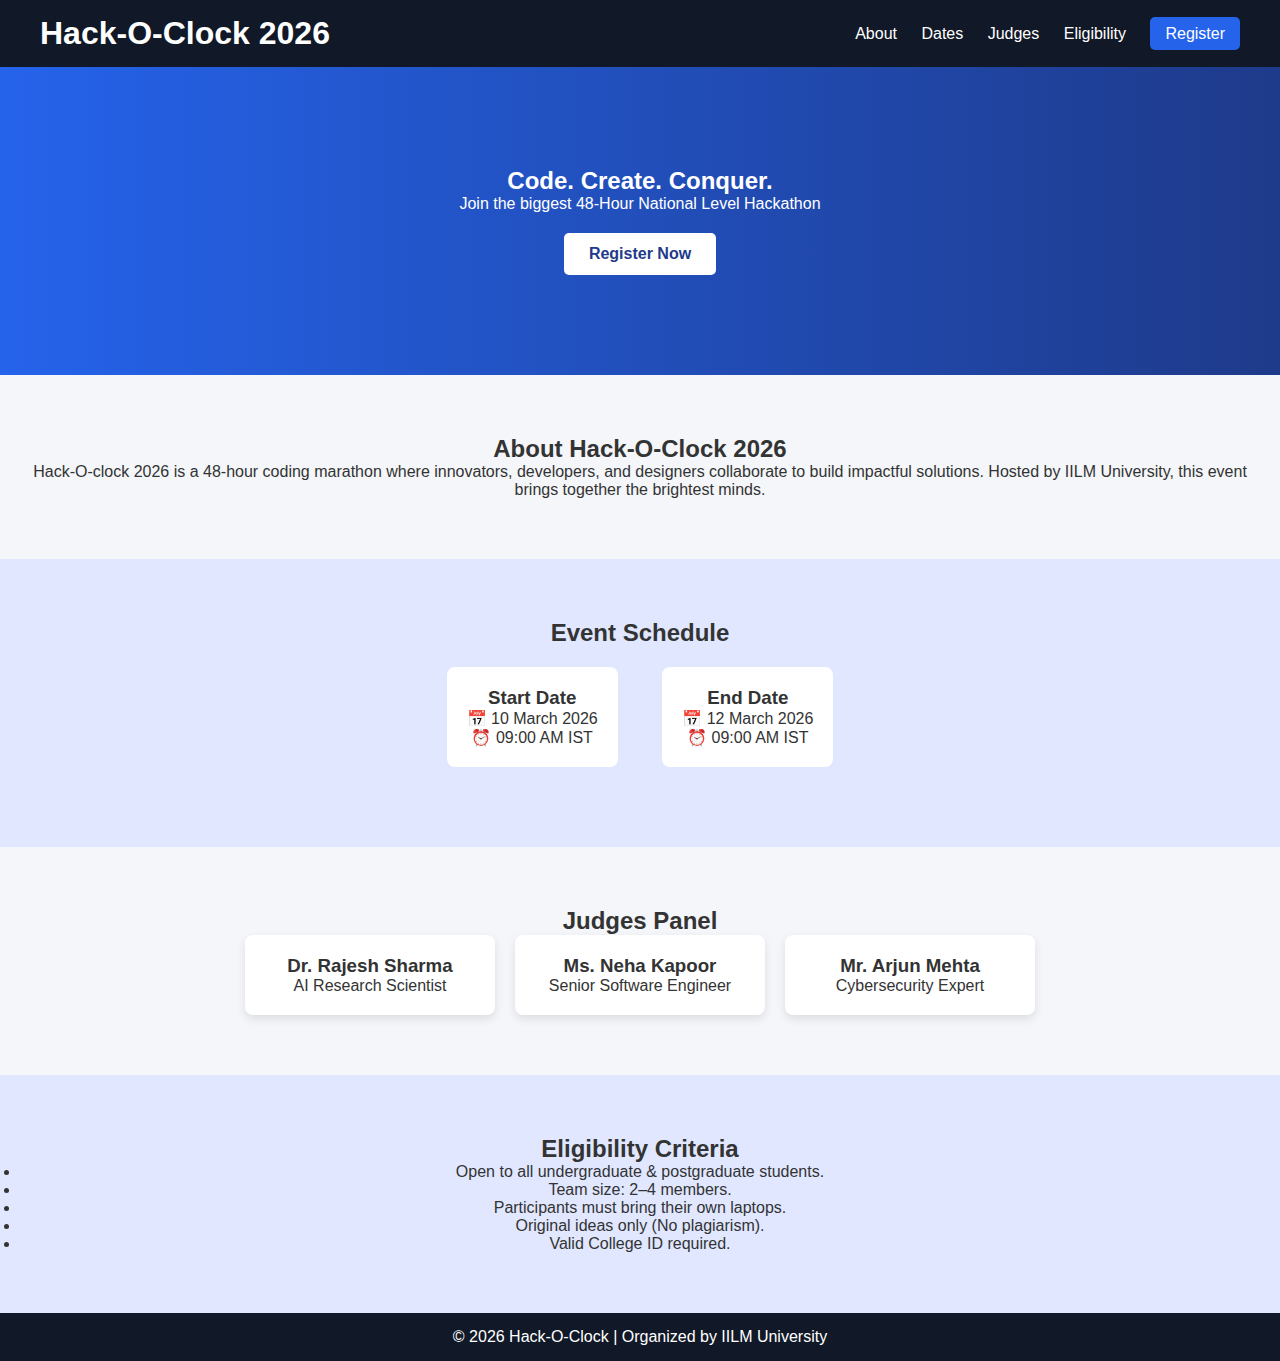
<file: Hack-O-Clock_2026/index.html>
<!DOCTYPE html>
<html lang="en">
<head>
    <meta charset="UTF-8">
    <title>Hack-O-Clock 2026</title>
    <link rel="stylesheet" href="style.css">
</head>
<body>

    <header>
        <h1>Hack-O-Clock 2026</h1>
        <nav>
            <a href="#about">About</a>
            <a href="#dates">Dates</a>
            <a href="#judges">Judges</a>
            <a href="#eligibility">Eligibility</a>
            <a href="register.html" class="btn">Register</a>
        </nav>
    </header>

    <section class="hero">
        <h2>Code. Create. Conquer.</h2>
        <p>Join the biggest 48-Hour National Level Hackathon</p>
        <a href="register.html" class="cta-btn">Register Now</a>
    </section>

    <section id="about" class="section">
        <h2>About Hack-O-Clock 2026</h2>
        <p>
            Hack-O-clock 2026 is a 48-hour coding marathon where innovators,
            developers, and designers collaborate to build impactful solutions.
            Hosted by IILM University, this event brings together the brightest minds.
        </p>
    </section>

    <section id="dates" class="section highlight">
        <h2>Event Schedule</h2>
        <div class="date-box">
            <h3>Start Date</h3>
            <p>📅 10 March 2026</p>
            <p>⏰ 09:00 AM IST</p>
        </div>
        <div class="date-box">
            <h3>End Date</h3>
            <p>📅 12 March 2026</p>
            <p>⏰ 09:00 AM IST</p>
        </div>
    </section>

    <section id="judges" class="section">
        <h2>Judges Panel</h2>
        <div class="judge-container">
            <div class="judge-card">
                <h3>Dr. Rajesh Sharma</h3>
                <p>AI Research Scientist</p>
            </div>
            <div class="judge-card">
                <h3>Ms. Neha Kapoor</h3>
                <p>Senior Software Engineer</p>
            </div>
            <div class="judge-card">
                <h3>Mr. Arjun Mehta</h3>
                <p>Cybersecurity Expert</p>
            </div>
        </div>
    </section>

    <section id="eligibility" class="section highlight">
        <h2>Eligibility Criteria</h2>
        <ul>
            <li>Open to all undergraduate & postgraduate students.</li>
            <li>Team size: 2–4 members.</li>
            <li>Participants must bring their own laptops.</li>
            <li>Original ideas only (No plagiarism).</li>
            <li>Valid College ID required.</li>
        </ul>
    </section>

    <footer>
        <p>© 2026 Hack-O-Clock | Organized by IILM University</p>
    </footer>

</body>
</html>
</file>
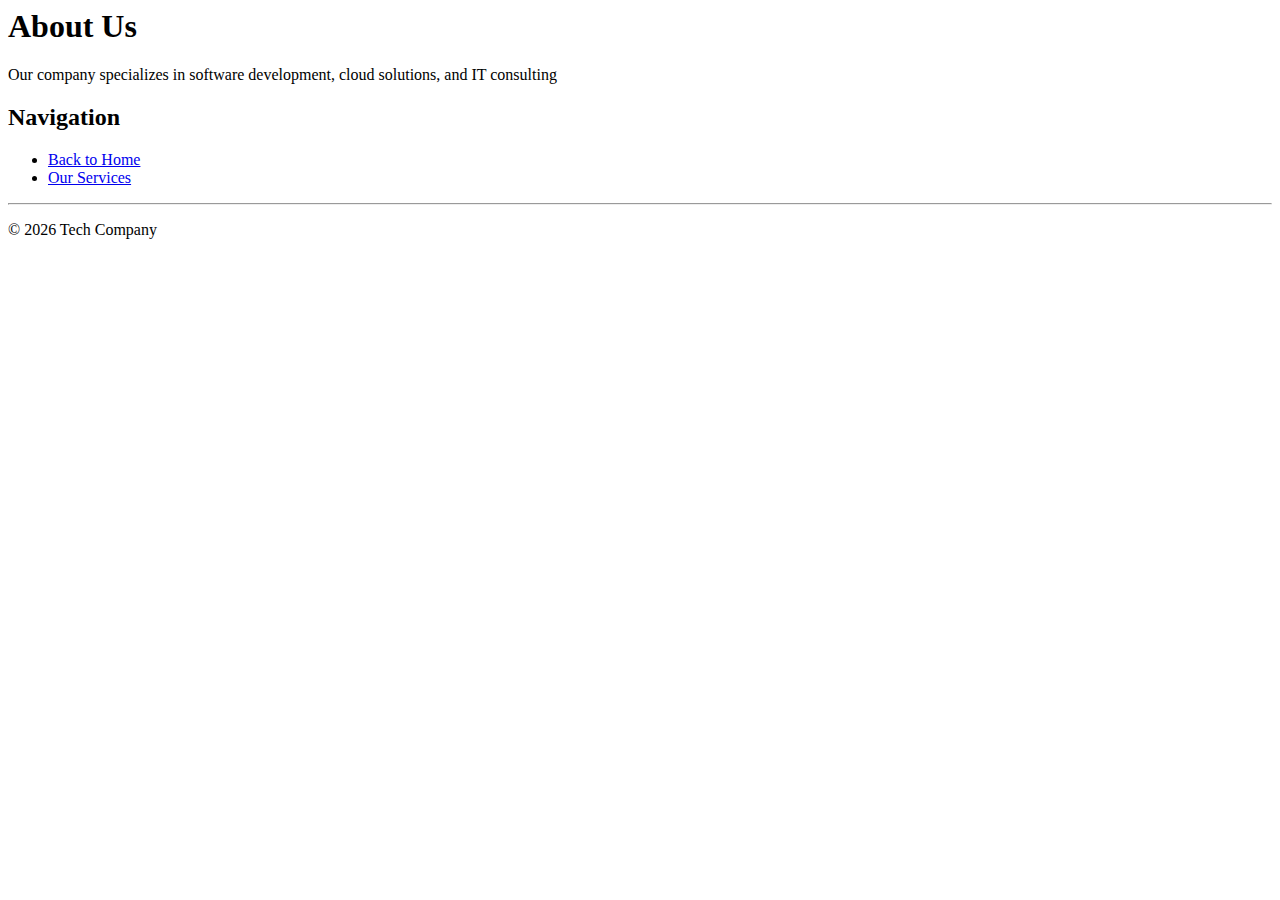
<file: about_page.html>
<html>
<head>
    <title>About Us</title>
</head>
<body>
    <h1>About Us</h1>
    <p>Our company specializes in software development, cloud solutions, and IT consulting</p>

    <h2>Navigation</h2>

    <ul>
        <li><a href="index_page.html">Back to Home</a></li>
        <li><a href="service_page.html">Our Services</a></li>
    </ul>

    <hr>
    <p>&copy 2026 Tech Company</p>
</body>
</html>
</file>
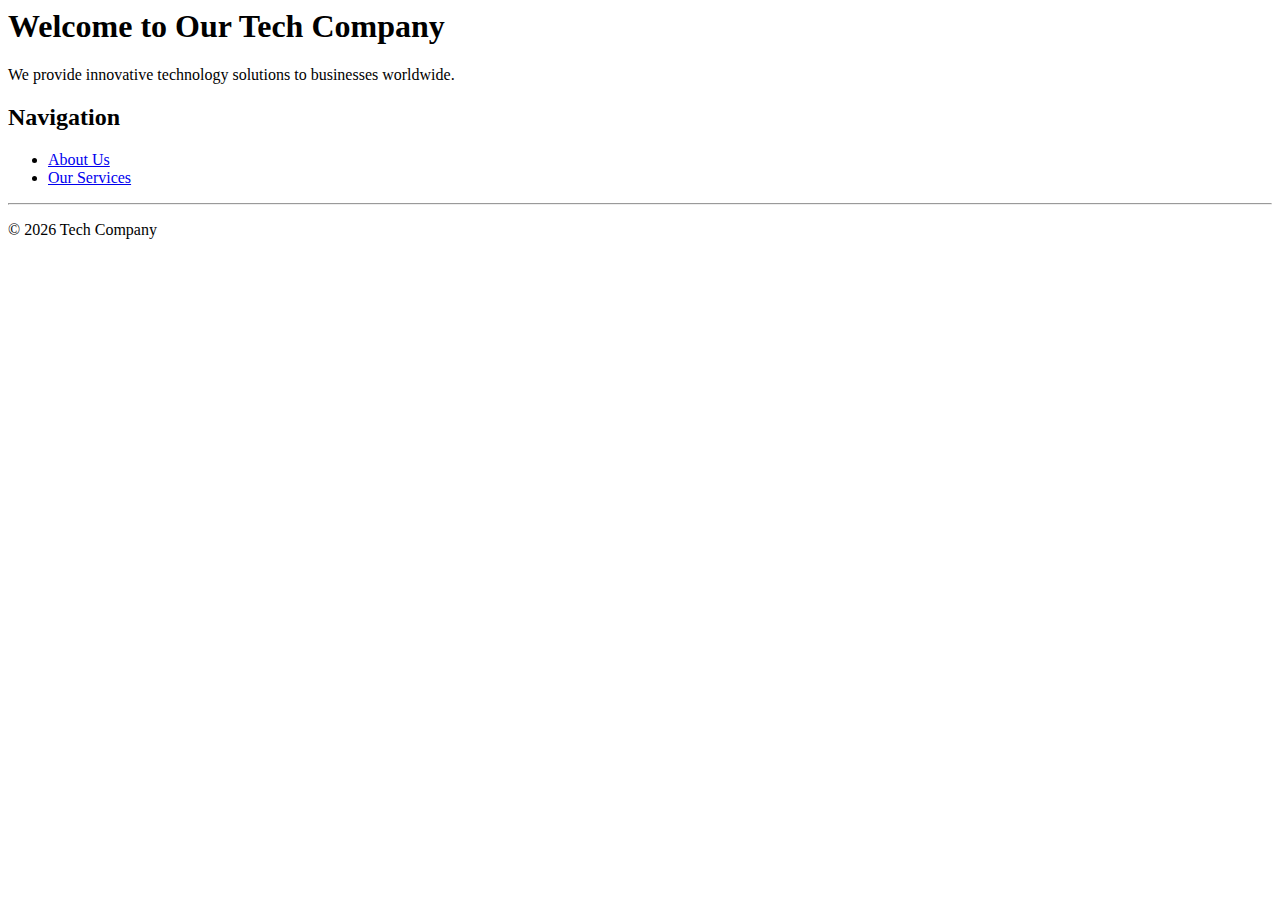
<file: index_page.html>
<html>
<head>
    <title>Tech Company</title>
</head>
<body>
    <h1>Welcome to Our Tech Company</h1>
    <p>We provide innovative technology solutions to businesses worldwide.</p>

    <h2>Navigation</h2>

    <ul>
        <li><a href="about_page.html">About Us</a></li>
        <li><a href="service_page.html">Our Services</a></li>
    </ul>

    <hr>
    <p>&copy 2026 Tech Company</p>
</body>
</html>
</file>
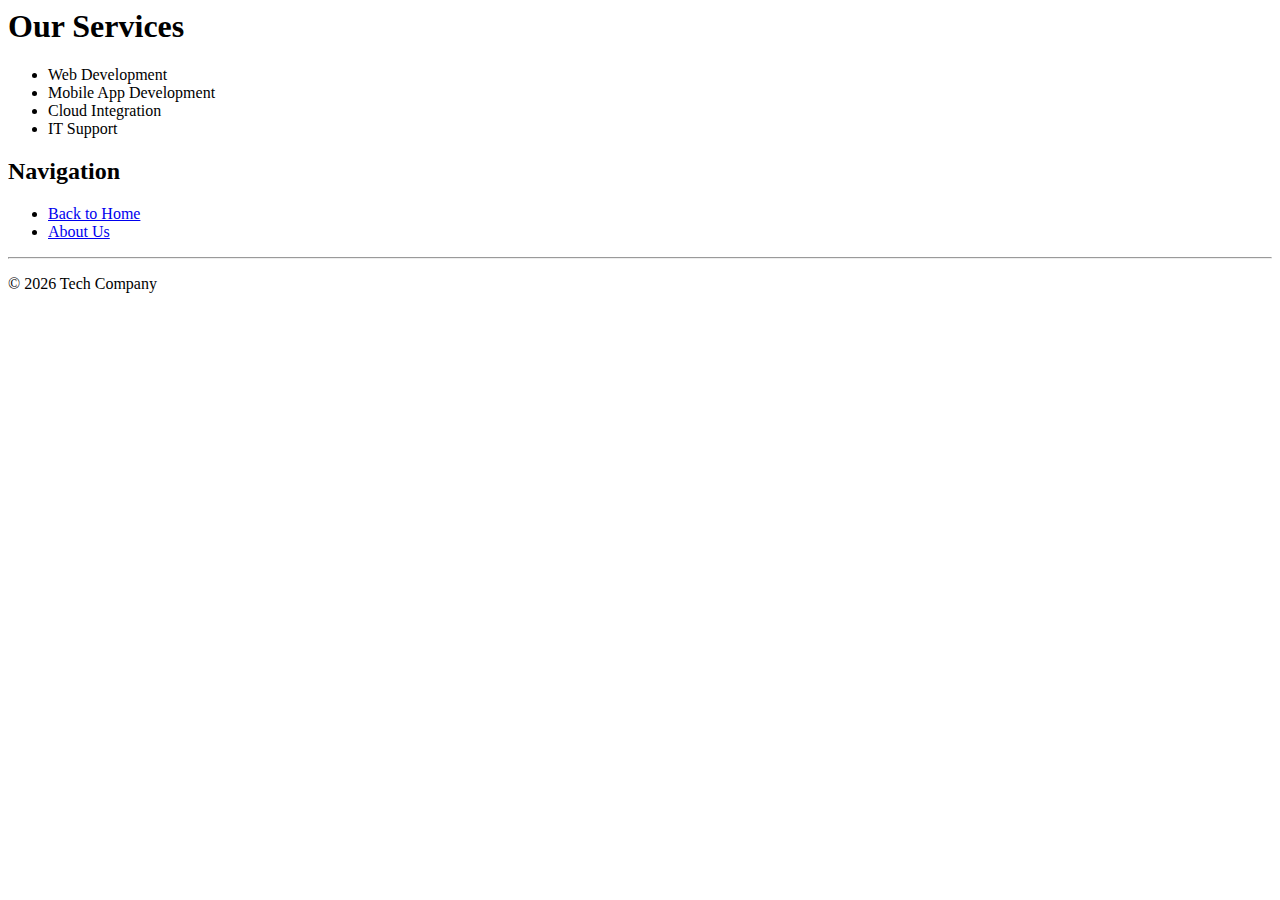
<file: service_page.html>
<html>
<head>
    <title>Our Services</title>
</head>
<body>
    <h1>Our Services</h1>
    <ul>
        <li>Web Development</li>
        <li>Mobile App Development</li>
        <li>Cloud Integration</li>
        <li>IT Support</li>
    </ul>

    <h2>Navigation</h2>

    <ul>
        <li><a href="index_page.html">Back to Home</a></li>
        <li><a href="about_page.html">About Us</a></li>
    </ul>

    <hr>
    <p>&copy 2026 Tech Company</p>
</body>
</html>
</file>
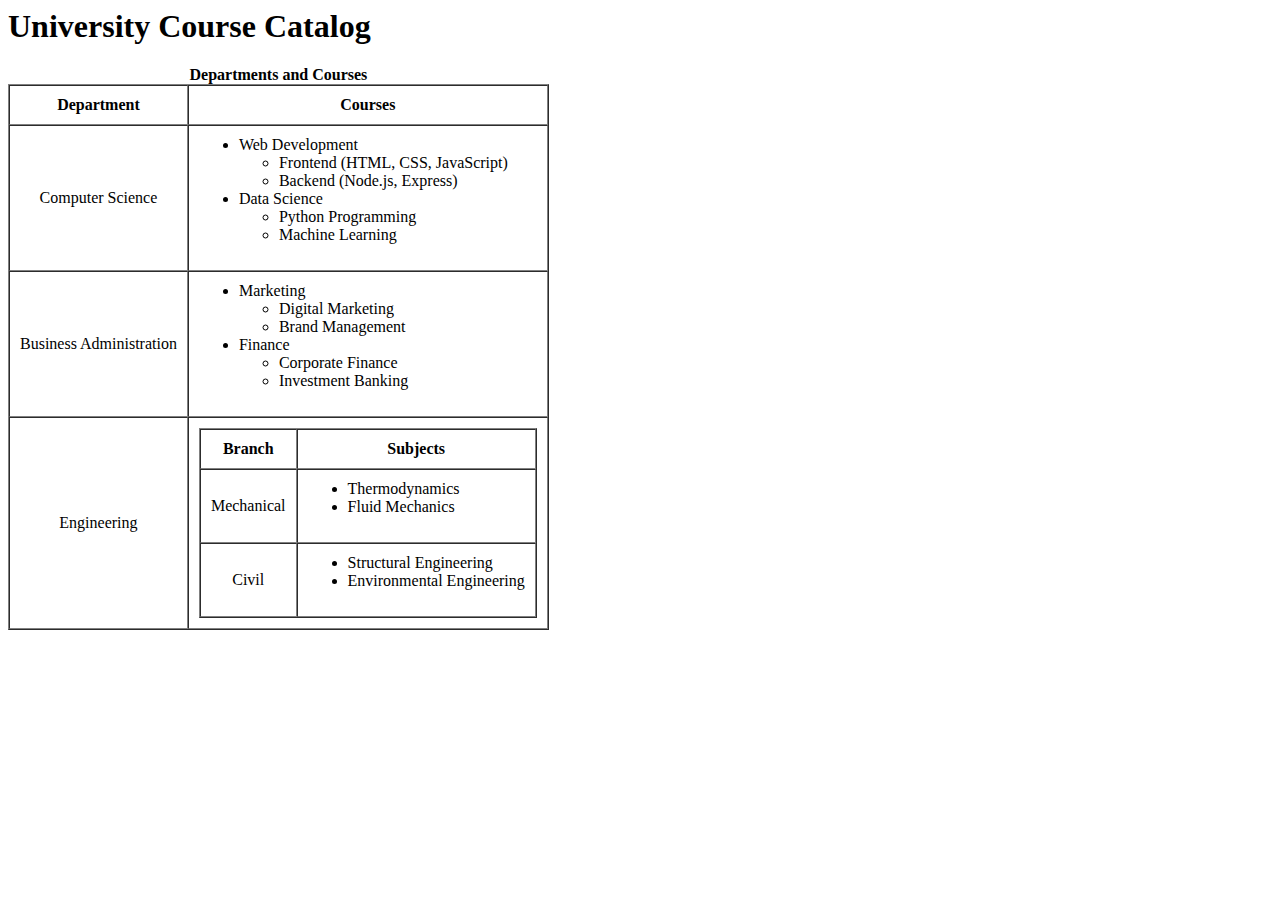
<file: university_courses_catalog.html>
<html>
<head>
    <title>University Course Catalog</title>
</head>
<body>

<h1>University Course Catalog</h1>

<table border="1" cellpadding="10" cellspacing="0">
    <caption><b>Departments and Courses</b> </caption>
                
    <tr>
        <th>Department</th>
        <th>Courses</th>
    </tr>

        <tr>
        <td align="center">Computer Science</td>
        <td>
            <ul>
                <li>Web Development
                    <ul>
                        <li>Frontend (HTML, CSS, JavaScript)</li>
                        <li>Backend (Node.js, Express)</li>
                    </ul>
                </li>
                <li>Data Science
                    <ul>
                        <li>Python Programming</li>
                        <li>Machine Learning</li>
                    </ul>
                </li>
            </ul>
        </td>
    </tr>

    
    <tr>
        <td align="center">Business Administration</td>
        <td>
            <ul>
                <li>Marketing
                    <ul>
                        <li>Digital Marketing</li>
                        <li>Brand Management</li>
                    </ul>
                </li>
                <li>Finance
                    <ul>
                        <li>Corporate Finance</li>
                        <li>Investment Banking</li>
                    </ul>
                </li>
            </ul>
        </td>
    </tr>

    
    <tr>
        <td align="center">Engineering</td>
        <td>
            <table border="1" cellpadding="10" cellspacing="0">
                <tr>
                    <th>Branch</th>
                    <th>Subjects</th>
                </tr>

                <tr>
                    <td align="center">Mechanical</td>
                    <td>
                        <ul>
                            <li>Thermodynamics</li>
                            <li>Fluid Mechanics</li>
                        </ul>
                    </td>
                </tr>

                <tr>
                    <td align="center">Civil</td>
                    <td>
                        <ul>
                            <li>Structural Engineering</li>
                            <li>Environmental Engineering</li>
                        </ul>
                    </td>
                </tr>
            </table>
        </td>
    </tr>

</table>

</body>
</html>
</file>
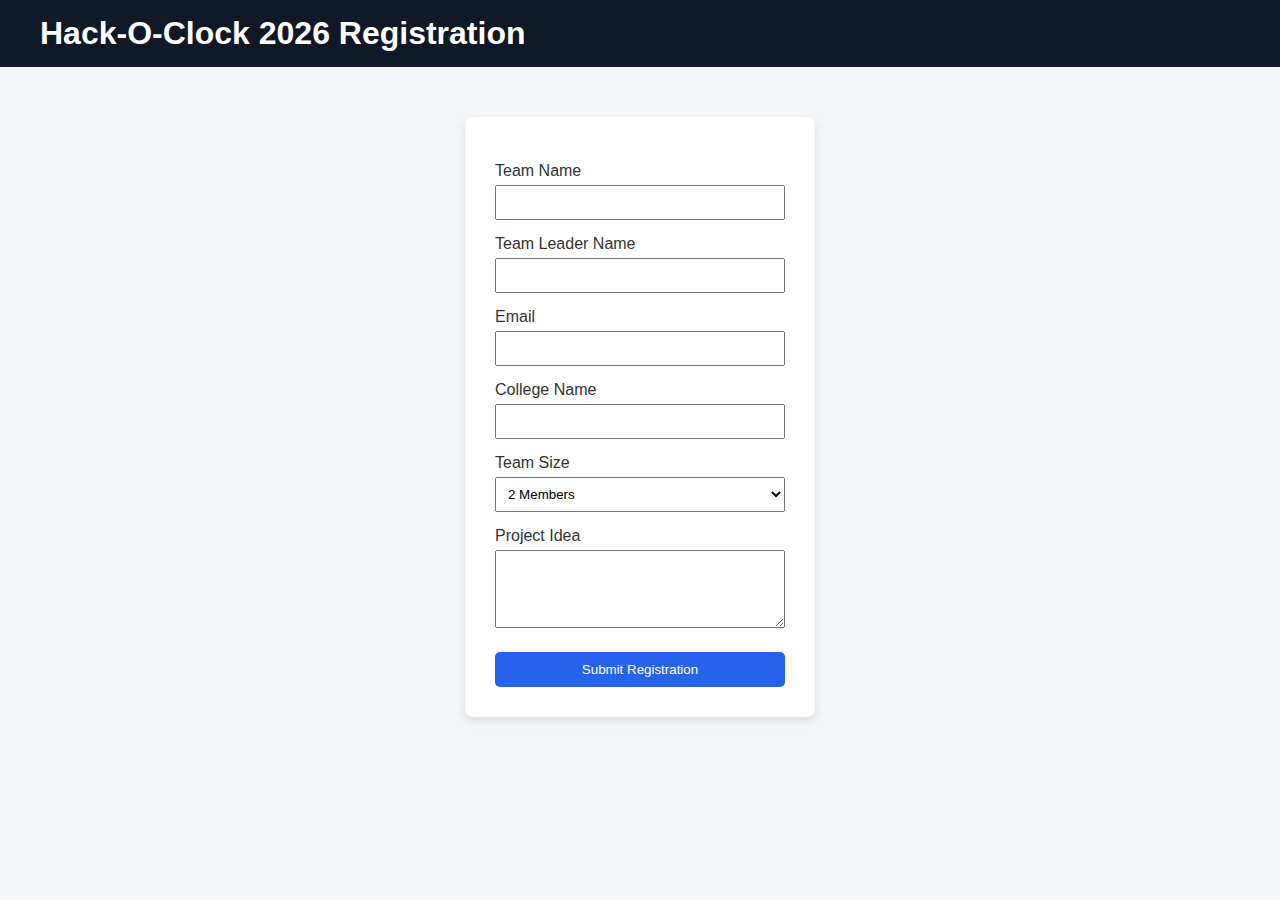
<file: Hack-O-Clock_2026/register.html>
<!DOCTYPE html>
<html lang="en">
<head>
    <meta charset="UTF-8">
    <title>Register - Hack-O-Clock 2026</title>
    <link rel="stylesheet" href="style.css">
</head>
<body>

    <header>
        <h1>Hack-O-Clock 2026 Registration</h1>
    </header>

    <section class="form-section">
        <form>
            <label>Team Name</label>
            <input type="text" required>

            <label>Team Leader Name</label>
            <input type="text" required>

            <label>Email</label>
            <input type="email" required>

            <label>College Name</label>
            <input type="text" required>

            <label>Team Size</label>
            <select required>
                <option>2 Members</option>
                <option>3 Members</option>
                <option>4 Members</option>
            </select>

            <label>Project Idea</label>
            <textarea rows="4"></textarea>

            <button type="submit">Submit Registration</button>
        </form>
    </section>
<script src = "script.js"></script>
</body>
</html>
</file>
<file: Hack-O-Clock_2026/style.css>
* {
    margin: 0;
    padding: 0;
    box-sizing: border-box;
    font-family: Arial, sans-serif;
}

body {
    background: #f4f6f9;
    color: #333;
}

header {
    background: #111827;
    color: white;
    padding: 15px 40px;
    display: flex;
    justify-content: space-between;
    align-items: center;
}

nav a {
    color: white;
    text-decoration: none;
    margin-left: 20px;
}

.btn {
    background: #2563eb;
    padding: 8px 15px;
    border-radius: 5px;
}

.hero {
    text-align: center;
    padding: 100px 20px;
    background: linear-gradient(to right, #2563eb, #1e3a8a);
    color: white;
}

.cta-btn {
    display: inline-block;
    margin-top: 20px;
    padding: 12px 25px;
    background: white;
    color: #1e3a8a;
    font-weight: bold;
    text-decoration: none;
    border-radius: 5px;
}

.section {
    padding: 60px 20px;
    text-align: center;
}

.highlight {
    background: #e0e7ff;
}

.date-box {
    margin: 20px;
    padding: 20px;
    background: white;
    display: inline-block;
    border-radius: 8px;
}

.judge-container {
    display: flex;
    justify-content: center;
    gap: 20px;
    flex-wrap: wrap;
}

.judge-card {
    background: white;
    padding: 20px;
    border-radius: 8px;
    width: 250px;
    box-shadow: 0 4px 10px rgba(0,0,0,0.1);
}

.form-section {
    display: flex;
    justify-content: center;
    padding: 50px;
}

form {
    background: white;
    padding: 30px;
    width: 350px;
    border-radius: 8px;
    box-shadow: 0 4px 10px rgba(0,0,0,0.1);
}

form label {
    display: block;
    margin-top: 15px;
}

form input,
form select,
form textarea {
    width: 100%;
    padding: 8px;
    margin-top: 5px;
}

form button {
    margin-top: 20px;
    width: 100%;
    padding: 10px;
    background: #2563eb;
    color: white;
    border: none;
    border-radius: 5px;
}

footer {
    text-align: center;
    padding: 15px;
    background: #111827;
    color: white;
}
</file>
